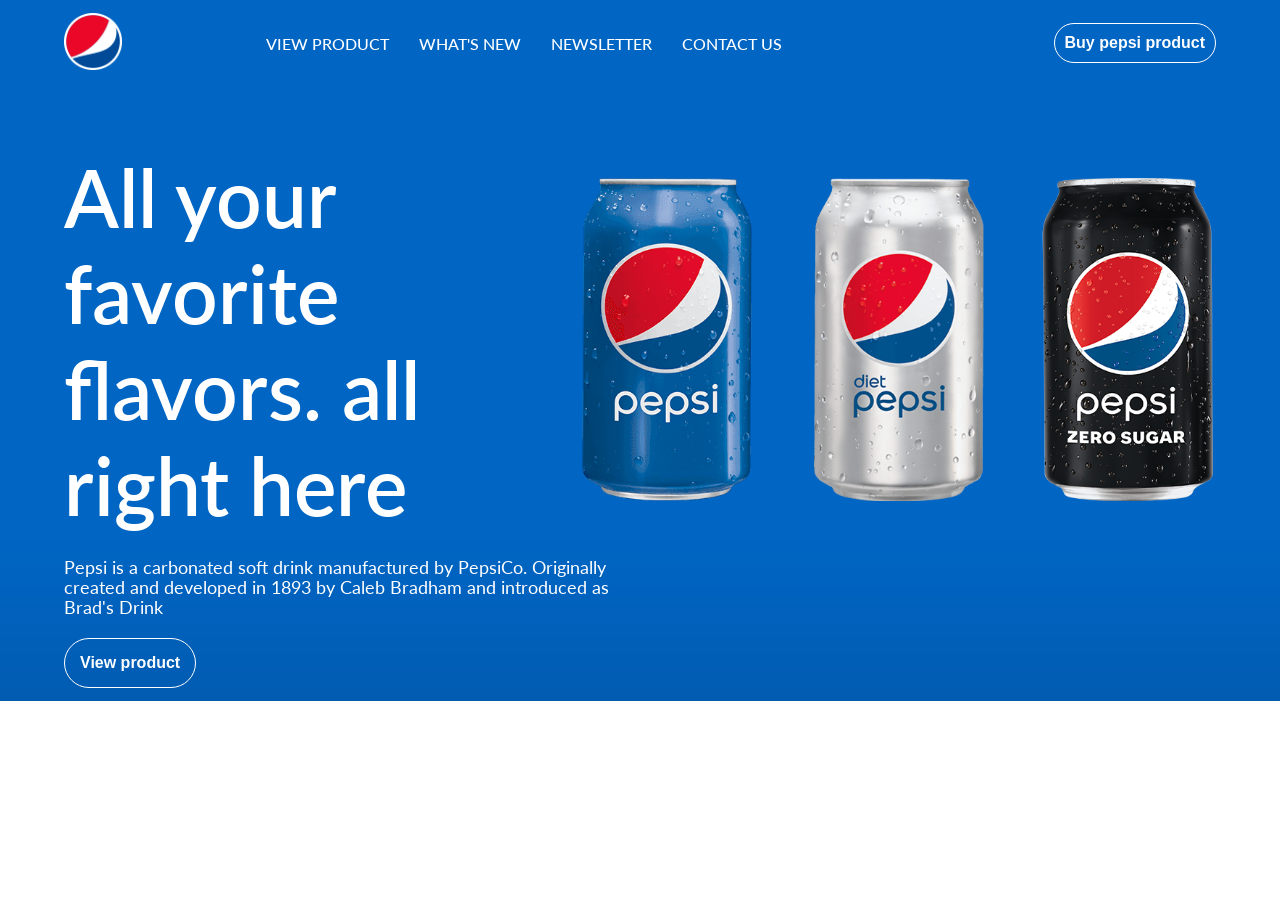
<file: index.html>
<!DOCTYPE html>
<html lang="en">
  <head>
    <meta charset="UTF-8" />
    <meta http-equiv="X-UA-Compatible" content="IE=edge" />
    <meta name="viewport" content="width=device-width, initial-scale=1.0" />
    <title>Lab6</title>
    <link rel="stylesheet" href="./css/style.css" />
    <link
      href="https://fonts.googleapis.com/css2?family=Lato&display=swap"
      rel="stylesheet"
    />
    <link
      rel="stylesheet"
      href="https://cdnjs.cloudflare.com/ajax/libs/font-awesome/5.15.3/css/all.min.css"
      integrity="sha512-iBBXm8fW90+nuLcSKlbmrPcLa0OT92xO1BIsZ+ywDWZCvqsWgccV3gFoRBv0z+8dLJgyAHIhR35VZc2oM/gI1w=="
      crossorigin="anonymous"
      referrerpolicy="no-referrer"
    />
  </head>
  <body>
    <div class="container">
      <nav class="nav">
        <div class="logo_nav">
          <img src="./images/logo.png" alt="" />
        </div>
        <div class="menu_nav">
          <i class="fas fa-bars"></i>
          <ul>
            <li><a href="">View product</a></li>
            <li><a href="">What's New</a></li>
            <li><a href="">Newsletter</a></li>
            <li><a href="">Contact us</a></li>
          </ul>
        </div>
        <div class="more_nav">
          <button>Buy pepsi product</button>
        </div>
        <label for="moblie_bar" class="fas fa-bars"></label>
        <input type="checkbox" class="moblie_Bar" id="moblie_bar" />

        <div class="menu_nav bar">
          <ul>
            <li><a href="">View product</a></li>
            <li><a href="">What's New</a></li>
            <li><a href="">Newsletter</a></li>
            <li><a href="">Contact us</a></li>
          </ul>
        </div>
      </nav>
      <main class="main">
        <div class="list-items">
          <div class="items">
            <div class="text-item">
              <h1>All your favorite flavors. all right here</h1>
            </div>
            <div class="img-item">
              <img src="./images/promotion1-hero_v3.png" alt="" />
            </div>
          </div>
          <div class="text-items">
            <p>
              Pepsi is a carbonated soft drink manufactured by PepsiCo.
              Originally created and developed in 1893 by Caleb Bradham and
              introduced as Brad's Drink
            </p>
            <button>View product</button>
          </div>
        </div>
      </main>
    </div>
  </body>
</html>
</file>
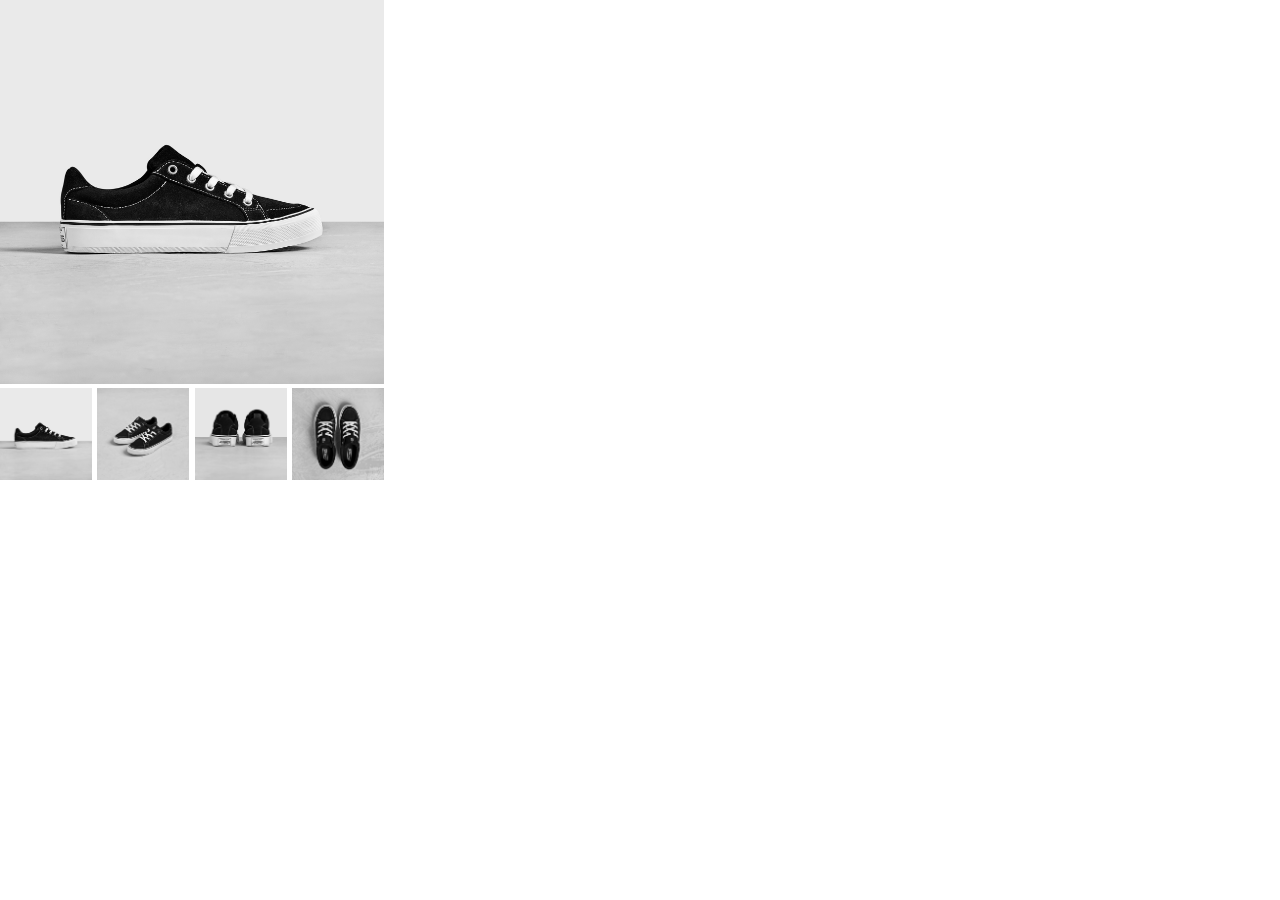
<file: kaka.html>
<!DOCTYPE html>
<html lang="en">
  <head>
    <meta charset="UTF-8" />
    <meta http-equiv="X-UA-Compatible" content="IE=edge" />
    <meta name="viewport" content="width=device-width, initial-scale=1.0" />
    <title>Document</title>
    <link rel="stylesheet" href="./css/type.css" />
  </head>
  <body>
    <div class="container">
      <div class="img_item">
        <img id="img-boss" src="./images/pro_basas_A61068_1 (1).jpg" alt="" />
        <div class="list_img">
          <img
            class="product-img"
            src="/images/pro_basas_A61068_1.jpg"
            alt=""
            onclick="changeImg()"
          />
          <img
            class="product-img"
            src="/images/pro_basas_A61068_2.jpg"
            alt=""
            onclick="changeImg()"
          />
          <img
            class="product-img"
            src="/images/pro_basas_A61068_3.jpg"
            alt=""
            onclick="changeImg()"
          />
          <img
            class="product-img"
            src="/images/pro_basas_A61068_4.jpg"
            alt=""
            onclick="changeImg()"
          />
        </div>
      </div>
    </div>
    <script>
      var img_item = document.getElementById("img-boss");
      var list_img = document.getElementsByClassName("product-img");
      console.log(list_img);

      function changeImg() {
        list_img[0] = img_item.src;
      }
      console.log(changeImg);
    </script>
  </body>
</html>
</file>
<file: css/style.css>
html {
  font-family: "Lato", sans-serif;
}
* {
  margin: 0;
  padding: 0;
  box-sizing: border-box;
}
.container {
  display: flex;
  flex-direction: column;
  width: 100%;
  background-image: url(../images/bg.png);
}
.nav {
  display: flex;
  flex-wrap: wrap;
  justify-content: space-between;
  align-items: center;
  width: 100%;
  padding: 1% 5%;
}
.nav .bar {
  display: none;
}
.nav .moblie_Bar {
  display: none;
}
.nav .logo_nav {
  width: 5%;
}
.logo_nav img {
  width: 100%;
}
.nav .menu_nav {
  width: 55%;
}
.menu_nav ul {
  display: flex;
  flex-wrap: wrap;
  font-size: 1rem;
  text-transform: uppercase;
}
.menu_nav ul li {
  list-style: none;
  margin-right: 30px;
}
.menu_nav li a {
  text-decoration: none;
  color: #fff;
  font-weight: 500;
  padding-bottom: 10px;
}
.nav .more_nav {
  display: flex;
  justify-content: flex-end;
  width: 15%;
}
.more_nav button {
  font-size: 1rem;
  border: 1px solid #fff;
  border-radius: 50px;
  padding: 10px;
  background: transparent;
  color: #fff;
  font-weight: 600;
  cursor: pointer;
  transition: 0.5s;
}
.main {
  display: flex;
  width: 100%;
  flex-wrap: wrap;
  padding: 1% 5%;
  margin-top: 50px;
}
.main .list-items {
  display: flex;
  flex-direction: column;
  width: 100%;
}
.list-items .items {
  display: flex;
  flex-wrap: wrap;
  width: 100%;
  justify-content: space-between;
  align-items: center;
  margin-bottom: 25px;
}
.items .text-item {
  width: 40%;
}
.text-item h1 {
  font-size: 5rem;
  color: #fff;
  font-weight: 600;
}
.items .img-item {
  width: 55%;
}
.img-item img {
  width: 100%;
}
.moblie_bar {
  display: none;
}
.list-items .text-items {
  width: 50%;
}
.text-items p {
  font-size: 1.1rem;
  color: #fff;
  line-height: 20px;
  margin-bottom: 20px;
}
.text-items button {
  padding: 15px;
  border: 1px solid #fff;
  border-radius: 50px;
  background: transparent;
  color: #fff;
  font-weight: 600;
  font-size: 1rem;
  cursor: pointer;
}
/* CSS hover */
.menu_nav li a:hover {
  border-bottom: 2px solid #fff;
}
.more_nav button:hover {
  background: #333;
}
.text-items button:hover {
  color: #0062bd;
  background: rgb(245, 245, 245);
}
.nav .fas {
  display: none;
}

/* Moblie  */
@media only screen and (max-width: 739px) {
  .nav {
    width: 100%;
  }
  .nav .logo_nav {
    width: 15%;
  }
  .nav .more_nav {
    display: none;
  }
  .nav .menu_nav {
    display: none;
  }
  .nav .bar {
    display: none;
    width: 100%;
    background: #fff;
    padding: 2%;
    transform: translateY(-150%);
  }
  .nav .bar ul {
    display: flex;
    flex-direction: column;
    align-items: center;
  }
  .menu_nav li {
    padding: 0;
  }
  .menu_nav li:not(:last-child) {
    margin-bottom: 15px;
  }
  .menu_nav li a {
    color: #333;
    animation: animation 10s infinite;
  }
  .nav .fas {
    display: block;
    font-size: 1.5rem;
    color: #fff;
  }
  .nav input {
    display: none;
  }
  .moblie_Bar:checked ~ .bar {
    display: block;
    transform: translateY(0);
    animation: opa 0.5s linear;
    transition: 0.5s;
    margin: 15px 0;
  }
  .main {
    margin: 0;
  }
  .list-items .items {
    display: flex;
    flex-direction: column-reverse;
  }
  .items .img-item {
    width: 100%;
    padding-bottom: 10px;
    border-bottom: 1px solid #dedede;
  }
  .items .text-item {
    width: 100%;
  }
  .text-item h1 {
    font-size: 3rem;
  }
  .list-items .text-items {
    display: flex;
    flex-direction: column;
    width: 100%;
  }
  .text-items button {
    animation: button 5s linear infinite;
  }
}
@keyframes animation {
  0% {
    color: #333;
  }
  25% {
    color: rgb(57, 152, 184);
  }
  50% {
    color: lightslategray;
  }
  75% {
    color: rgb(74, 166, 228);
  }
}
@keyframes button {
  0% {
    background: transparent;
  }
  25% {
    background: cornflowerblue;
  }
  50% {
    background: #333;
  }
}
@keyframes opa {
  from {
    opacity: 0;
  }
  to {
    opacity: 1;
  }
}
</file>
<file: css/type.css>
* {
  margin: 0;
  padding: 0;
  box-sizing: border-box;
}
.container {
  display: flex;
  flex-direction: column;
  width: 100%;
}
.container .img_item {
  width: 30%;
}
.img_item img {
  width: 100%;
}
.img_item .list_img {
  display: flex;
  flex-wrap: wrap;
  justify-content: space-between;
  width: 100%;
}
.list_img img {
  width: 24%;
  cursor: pointer;
}
</file>
